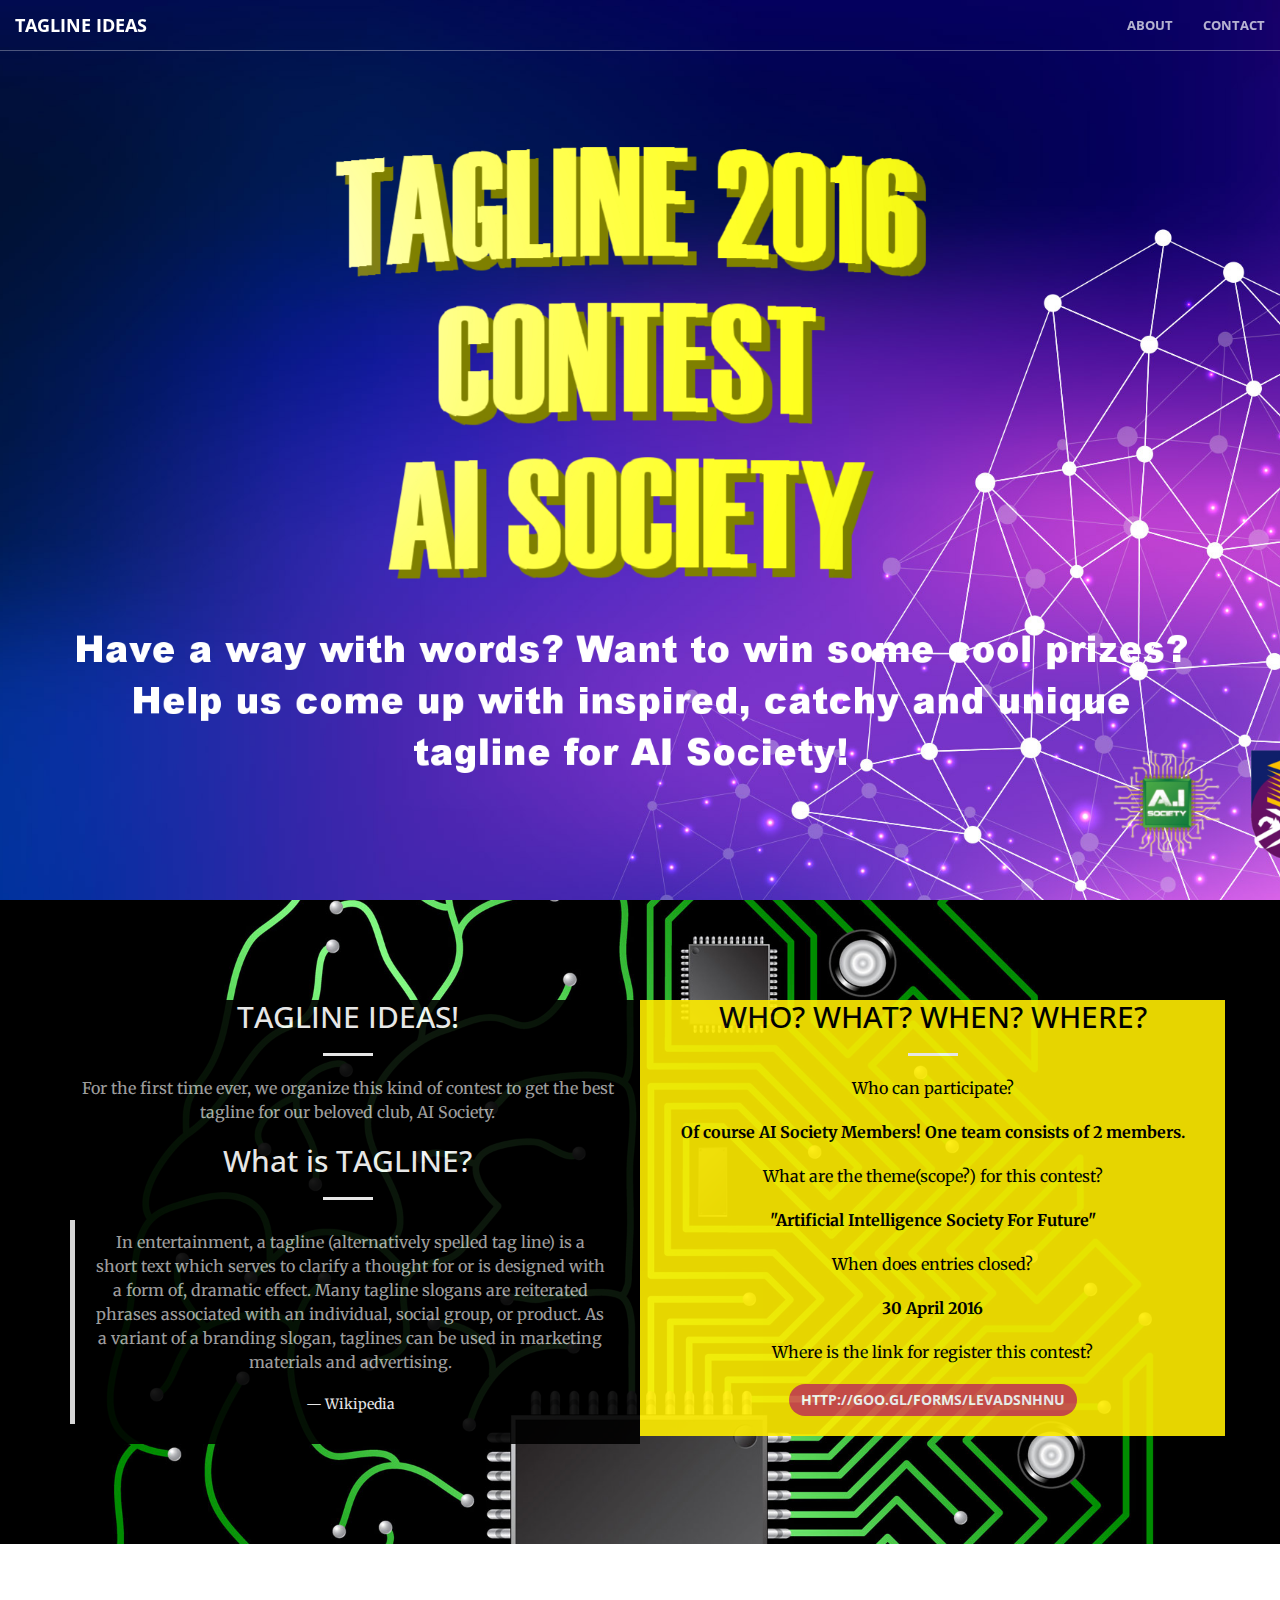
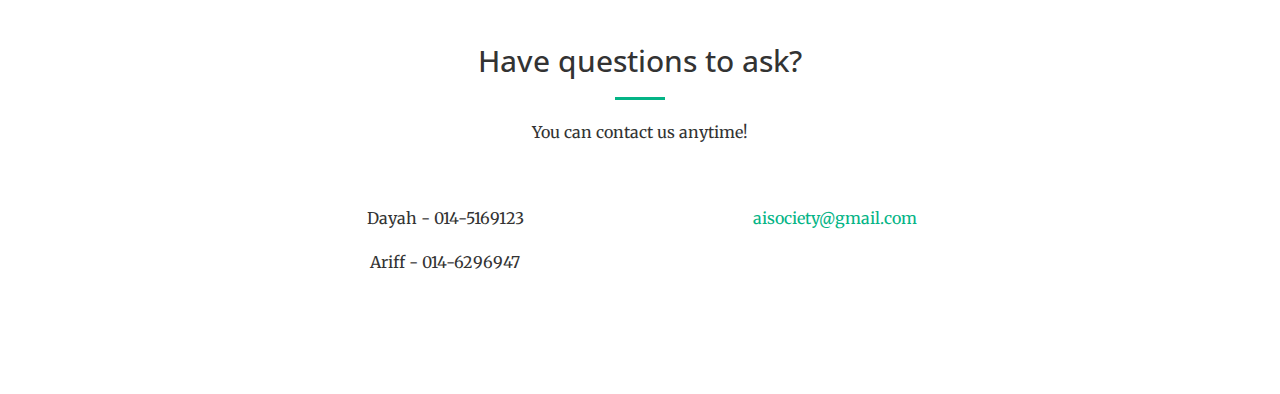
<file: index.html>
<!DOCTYPE html>
<html lang="en">

<head>

    <meta charset="utf-8">
    <meta http-equiv="X-UA-Compatible" content="IE=edge">
    <meta name="viewport" content="width=device-width, initial-scale=1">
    <meta name="description" content="">
    <meta name="author" content="">

    <title>TAGLINE IDEAS!</title>

    <!-- Bootstrap Core CSS -->
    <link rel="stylesheet" href="css/bootstrap.min.css" type="text/css">

    <!-- Custom Fonts -->
    <link href='http://fonts.googleapis.com/css?family=Open+Sans:300italic,400italic,600italic,700italic,800italic,400,300,600,700,800' rel='stylesheet' type='text/css'>
    <link href='http://fonts.googleapis.com/css?family=Merriweather:400,300,300italic,400italic,700,700italic,900,900italic' rel='stylesheet' type='text/css'>
    <link rel="stylesheet" href="font-awesome/css/font-awesome.min.css" type="text/css">

    <!-- Plugin CSS -->
    <link rel="stylesheet" href="css/animate.min.css" type="text/css">

    <!-- Custom CSS -->
    <link rel="stylesheet" href="css/creative.css" type="text/css">

    <!-- HTML5 Shim and Respond.js IE8 support of HTML5 elements and media queries -->
    <!-- WARNING: Respond.js doesn't work if you view the page via file:// -->
    <!--[if lt IE 9]>
        <script src="https://oss.maxcdn.com/libs/html5shiv/3.7.0/html5shiv.js"></script>
        <script src="https://oss.maxcdn.com/libs/respond.js/1.4.2/respond.min.js"></script>
    <![endif]-->

</head>

<body id="page-top">

    <nav id="mainNav" class="navbar navbar-default navbar-fixed-top">
        <div class="container-fluid">
            <!-- Brand and toggle get grouped for better mobile display -->
            <div class="navbar-header">
                <button type="button" class="navbar-toggle collapsed" data-toggle="collapse" data-target="#bs-example-navbar-collapse-1">
                    <span class="sr-only">Toggle navigation</span>
                    <span class="icon-bar"></span>
                    <span class="icon-bar"></span>
                    <span class="icon-bar"></span>
                </button>
                <a class="navbar-brand page-scroll" href="#page-top">Tagline Ideas</a>
            </div>

            <!-- Collect the nav links, forms, and other content for toggling -->
            <div class="collapse navbar-collapse" id="bs-example-navbar-collapse-1">
                <ul class="nav navbar-nav navbar-right">
                    <li>
                        <a class="page-scroll" href="#about">About</a>
                    </li>
                    <li>
                        <a class="page-scroll" href="#contact">Contact</a>
                    </li>
                </ul>
            </div>
            <!-- /.navbar-collapse -->
        </div>
        <!-- /.container-fluid -->
    </nav>
    <a href="#about" class="page-scroll">
    <header>
        <div class="header-content">
            <div class="header-content-inner">
                
            </div>
        </div>
    </header>
    </a>
    <section class="bg-primary1" id="about">
        <div class="container">
            <div class="row">
                <div class="col-lg-6 col-md-6 col-sm-6 col-xs-12 padding-medium double-split-left bg-black font-white consistent-align text-center" style="min-height: 400px;">
                    <h2 class="section-heading">TAGLINE IDEAS!</h2>
                    <hr class="light">
                    <p class="text-faded">For the first time ever, we organize this kind of contest to get the best tagline for our beloved club, AI Society.</p>

                    <h2 class="section-heading">What is TAGLINE? </h2>
                    <hr class="light">
                    <blockquote><p class="text-faded">In entertainment, a tagline (alternatively spelled tag line) is a short text which serves to clarify a thought for or is designed with a form of, dramatic effect. Many tagline slogans are reiterated phrases associated with an individual, social group, or product. As a variant of a branding slogan, taglines can be used in marketing materials and advertising.</p>
                    <footer style="color:white">Wikipedia</footer>
                    </blockquote>
                </div>
                <div class="col-lg-6 col-md-6 col-sm-6 col-xs-12 padding-medium double-split-right bg-yellow font-black consistent-align" style="min-height: 400px;">
                    <h2 class="section-heading" style="color:black">WHO? WHAT? WHEN? WHERE?</h2>
                    <hr class="light">
                    <p class="text-faded" style="color:black">Who can participate?</p>
                    <p class="text-faded" style="color:black"><b>Of course AI Society Members! One team consists of 2 members.</b></p>
                    <p class="text-faded" style="color:black">What are the theme(scope?) for this contest?</p>
                    <p class="text-faded" style="color:black"><b>"Artificial Intelligence Society For Future"</b></p>
                    <p class="text-faded" style="color:black">When does entries closed?</p>
                    <p class="text-faded" style="color:black"><b>30 April 2016</b></p>
                    <p class="text-faded" style="color:black">Where is the link for register this contest?</p>
                    <p class="text-faded" style="color:black"><a href="http://goo.gl/forms/levadSnhNU" class="btn btn-danger" target="_blank">http://goo.gl/forms/levadSnhNU</a></p>                    
                </div>
            </div>
        </div>
    </section>
    
    <section id="contact">
        <div class="container">
            <div class="row">
                <div class="col-lg-8 col-lg-offset-2 text-center">
                    <h2 class="section-heading">Have questions to ask?</h2>
                    <hr class="primary">
                    <p>You can contact us anytime!</p>
                </div>
                <div class="col-lg-4 col-lg-offset-2 text-center">
                    <i class="fa fa-phone fa-3x wow bounceIn"></i>
                    <p>Dayah - 014-5169123</p>
                    <p>Ariff - 014-6296947</p>
                </div>
                <div class="col-lg-4 text-center">
                    <i class="fa fa-envelope-o fa-3x wow bounceIn" data-wow-delay=".1s"></i>
                    <p><a href="mailto:aisociety@gmail.com">aisociety@gmail.com</a></p>
                </div>
            </div>
        </div>
    </section>

    <!-- jQuery -->
    <script src="js/jquery.js"></script>

    <!-- Bootstrap Core JavaScript -->
    <script src="js/bootstrap.min.js"></script>

    <!-- Plugin JavaScript -->
    <script src="js/jquery.easing.min.js"></script>
    <script src="js/jquery.fittext.js"></script>
    <script src="js/wow.min.js"></script>

    <!-- Custom Theme JavaScript -->
    <script src="js/creative.js"></script>

</body>

</html>
</file>
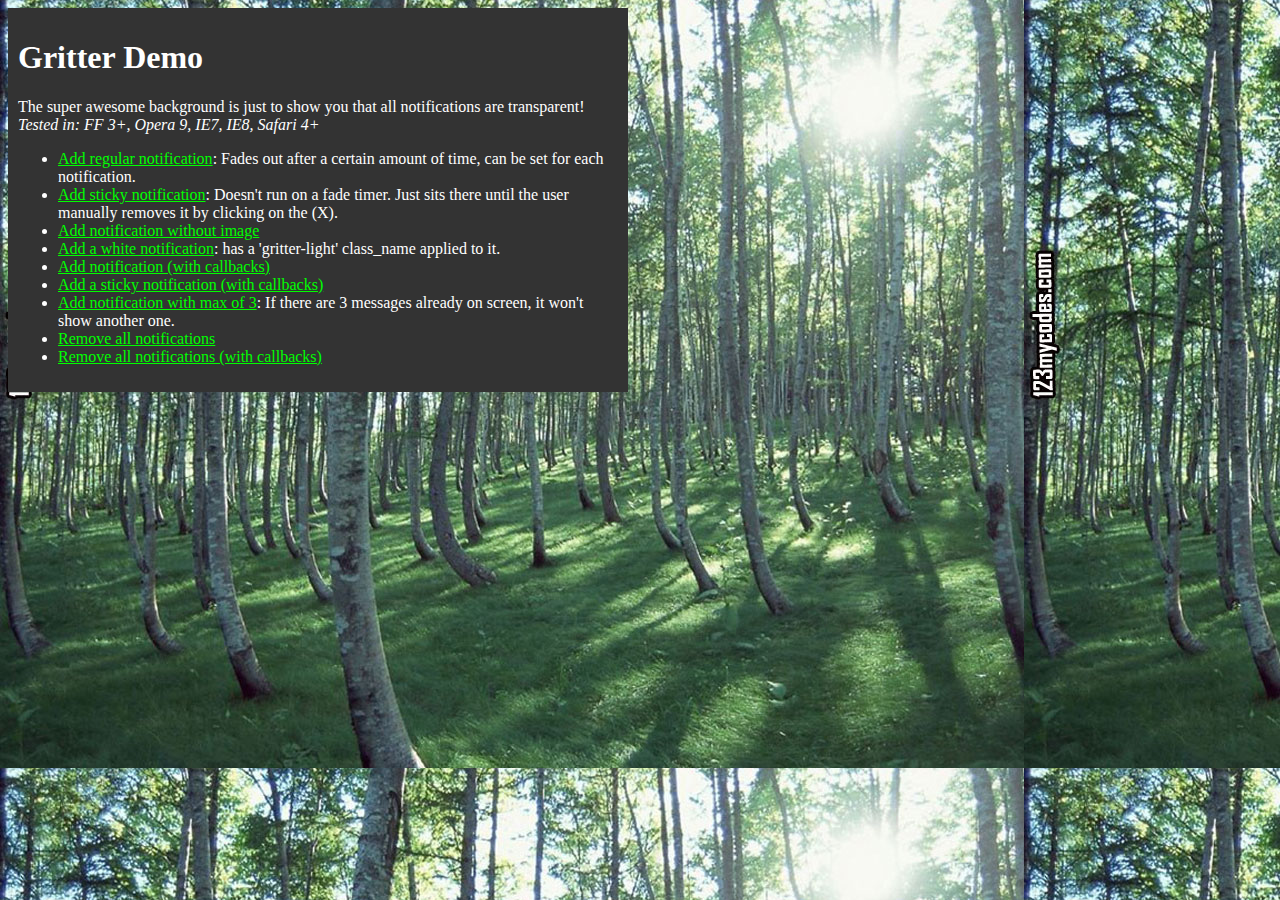
<file: testing/bower_components/jquery.gritter/index.html>
<!DOCTYPE html PUBLIC "-//W3C//DTD XHTML 1.0 Transitional//EN" "http://www.w3.org/TR/xhtml1/DTD/xhtml1-transitional.dtd">
<html xmlns="http://www.w3.org/1999/xhtml">
<head>
<title>Gritter demo for jQuery - boedesign.com</title>
<meta http-equiv="Content-Type" content="text/html; charset=utf-8" />
<link rel="stylesheet" type="text/css" href="css/jquery.gritter.css" />
<script type="text/javascript" src="http://www.google.com/jsapi"></script>
<script type="text/javascript">google.load('jquery', '1.7.1');</script>
<script type="text/javascript" src="js/jquery.gritter.js"></script>
<style type="text/css">
	body {
		background:#222 url(images/trees.jpg);
		color:#fff;
	}
	a {
		color:#00ff00;
	}
	#container {
		width:600px;
		background:#333;
		padding:10px;
	}
</style>
</head>


<body>
<div id="container">
	<h1>Gritter Demo</h1>
	<p>
		The super awesome background is just to show you that all notifications are transparent!
		<em>Tested in: FF 3+, Opera 9, IE7, IE8, Safari 4+</em>
	</p>
	<ul>
		<li>
			<a href="#" id="add-regular">Add regular notification</a>: Fades out after a certain amount of time, can be set for each notification.
		</li>
		<li>
			<a href="#" id="add-sticky">Add sticky notification</a>: Doesn't run on a fade timer.  Just sits there until the user manually removes it by clicking on the (X).
		</li>
		<li>
			<a href="#" id="add-without-image">Add notification without image</a>
		</li>
        <li>
            <a href="#" id="add-gritter-light">Add a white notification</a>: has a 'gritter-light' class_name applied to it.
        </li>
		<li>
			<a href="#" id="add-with-callbacks">Add notification (with callbacks)</a>
		</li>
		<li>
			<a href="#" id="add-sticky-with-callbacks">Add a sticky notification (with callbacks)</a>
		</li>
        <li>
            <a href="#" id="add-max">Add notification with max of 3</a>: If there are 3 messages already on screen, it won't show another one.
        </li>
		<li>
			<a href="#" id="remove-all">Remove all notifications</a>
		</li>
		<li>
			<a href="#" id="remove-all-with-callbacks">Remove all notifications (with callbacks)</a>
		</li>
	</ul>
</div>

<script type="text/javascript">

	$(function(){

		// global setting override
        /*
		$.extend($.gritter.options, {
		    class_name: 'gritter-light', // for light notifications (can be added directly to $.gritter.add too)
		    position: 'bottom-left', // possibilities: bottom-left, bottom-right, top-left, top-right
			fade_in_speed: 100, // how fast notifications fade in (string or int)
			fade_out_speed: 100, // how fast the notices fade out
			time: 3000 // hang on the screen for...
		});
        */

		$('#add-sticky').click(function(){

			var unique_id = $.gritter.add({
				// (string | mandatory) the heading of the notification
				title: 'This is a sticky notice!',
				// (string | mandatory) the text inside the notification
				text: 'Lorem ipsum dolor sit amet, consectetur adipiscing elit. Vivamus eget tincidunt velit. Cum sociis natoque penatibus et <a href="#" style="color:#ccc">magnis dis parturient</a> montes, nascetur ridiculus mus.',
				// (string | optional) the image to display on the left
				image: 'http://s3.amazonaws.com/twitter_production/profile_images/132499022/myface_bigger.jpg',
				// (bool | optional) if you want it to fade out on its own or just sit there
				sticky: true,
				// (int | optional) the time you want it to be alive for before fading out
				time: '',
				// (string | optional) the class name you want to apply to that specific message
				class_name: 'my-sticky-class'
			});

			// You can have it return a unique id, this can be used to manually remove it later using
			/*
			setTimeout(function(){

				$.gritter.remove(unique_id, {
					fade: true,
					speed: 'slow'
				});

			}, 6000)
			*/

			return false;

		});

		$('#add-regular').click(function(){

			$.gritter.add({
				// (string | mandatory) the heading of the notification
				title: 'This is a regular notice!',
				// (string | mandatory) the text inside the notification
				text: 'This will fade out after a certain amount of time. Vivamus eget tincidunt velit. Cum sociis natoque penatibus et <a href="#" style="color:#ccc">magnis dis parturient</a> montes, nascetur ridiculus mus.',
				// (string | optional) the image to display on the left
				image: 'http://a0.twimg.com/profile_images/59268975/jquery_avatar_bigger.png',
				// (bool | optional) if you want it to fade out on its own or just sit there
				sticky: false,
				// (int | optional) the time you want it to be alive for before fading out
				time: ''
			});

			return false;

		});

        $('#add-max').click(function(){

            $.gritter.add({
                // (string | mandatory) the heading of the notification
                title: 'This is a notice with a max of 3 on screen at one time!',
                // (string | mandatory) the text inside the notification
                text: 'This will fade out after a certain amount of time. Vivamus eget tincidunt velit. Cum sociis natoque penatibus et <a href="#" style="color:#ccc">magnis dis parturient</a> montes, nascetur ridiculus mus.',
                // (string | optional) the image to display on the left
                image: 'http://a0.twimg.com/profile_images/59268975/jquery_avatar_bigger.png',
                // (bool | optional) if you want it to fade out on its own or just sit there
                sticky: false,
                // (function) before the gritter notice is opened
                before_open: function(){
                    if($('.gritter-item-wrapper').length == 3)
                    {
                        // Returning false prevents a new gritter from opening
                        return false;
                    }
                }
            });

            return false;

        });

		$('#add-without-image').click(function(){

			$.gritter.add({
				// (string | mandatory) the heading of the notification
				title: 'This is a notice without an image!',
				// (string | mandatory) the text inside the notification
				text: 'This will fade out after a certain amount of time. Vivamus eget tincidunt velit. Cum sociis natoque penatibus et <a href="#" style="color:#ccc">magnis dis parturient</a> montes, nascetur ridiculus mus.'
			});

			return false;
		});

        $('#add-gritter-light').click(function(){

            $.gritter.add({
                // (string | mandatory) the heading of the notification
                title: 'This is a light notification',
                // (string | mandatory) the text inside the notification
                text: 'Just add a "gritter-light" class_name to your $.gritter.add or globally to $.gritter.options.class_name',
                class_name: 'gritter-light'
            });

            return false;
        });

		$('#add-with-callbacks').click(function(){

			$.gritter.add({
				// (string | mandatory) the heading of the notification
				title: 'This is a notice with callbacks!',
				// (string | mandatory) the text inside the notification
				text: 'The callback is...',
				// (function | optional) function called before it opens
				before_open: function(){
					alert('I am called before it opens');
				},
				// (function | optional) function called after it opens
				after_open: function(e){
					alert("I am called after it opens: \nI am passed the jQuery object for the created Gritter element...\n" + e);
				},
				// (function | optional) function called before it closes
				before_close: function(e, manual_close){
                    var manually = (manual_close) ? 'The "X" was clicked to close me!' : '';
					alert("I am called before it closes: I am passed the jQuery object for the Gritter element... \n" + manually);
				},
				// (function | optional) function called after it closes
				after_close: function(e, manual_close){
                    var manually = (manual_close) ? 'The "X" was clicked to close me!' : '';
					alert('I am called after it closes. ' + manually);
				}
			});

			return false;
		});

		$('#add-sticky-with-callbacks').click(function(){

			$.gritter.add({
				// (string | mandatory) the heading of the notification
				title: 'This is a sticky notice with callbacks!',
				// (string | mandatory) the text inside the notification
				text: 'Sticky sticky notice.. sticky sticky notice...',
				// Stickeh!
				sticky: true,
				// (function | optional) function called before it opens
				before_open: function(){
					alert('I am a sticky called before it opens');
				},
				// (function | optional) function called after it opens
				after_open: function(e){
					alert("I am a sticky called after it opens: \nI am passed the jQuery object for the created Gritter element...\n" + e);
				},
				// (function | optional) function called before it closes
				before_close: function(e){
					alert("I am a sticky called before it closes: I am passed the jQuery object for the Gritter element... \n" + e);
				},
				// (function | optional) function called after it closes
				after_close: function(){
					alert('I am a sticky called after it closes');
				}
			});

			return false;

		});

		$("#remove-all").click(function(){

			$.gritter.removeAll();
			return false;

		});

		$("#remove-all-with-callbacks").click(function(){

			$.gritter.removeAll({
				before_close: function(e){
					alert("I am called before all notifications are closed.  I am passed the jQuery object containing all  of Gritter notifications.\n" + e);
				},
				after_close: function(){
					alert('I am called after everything has been closed.');
				}
			});
			return false;

		});


	});
</script>

</body>
</html>
</file>
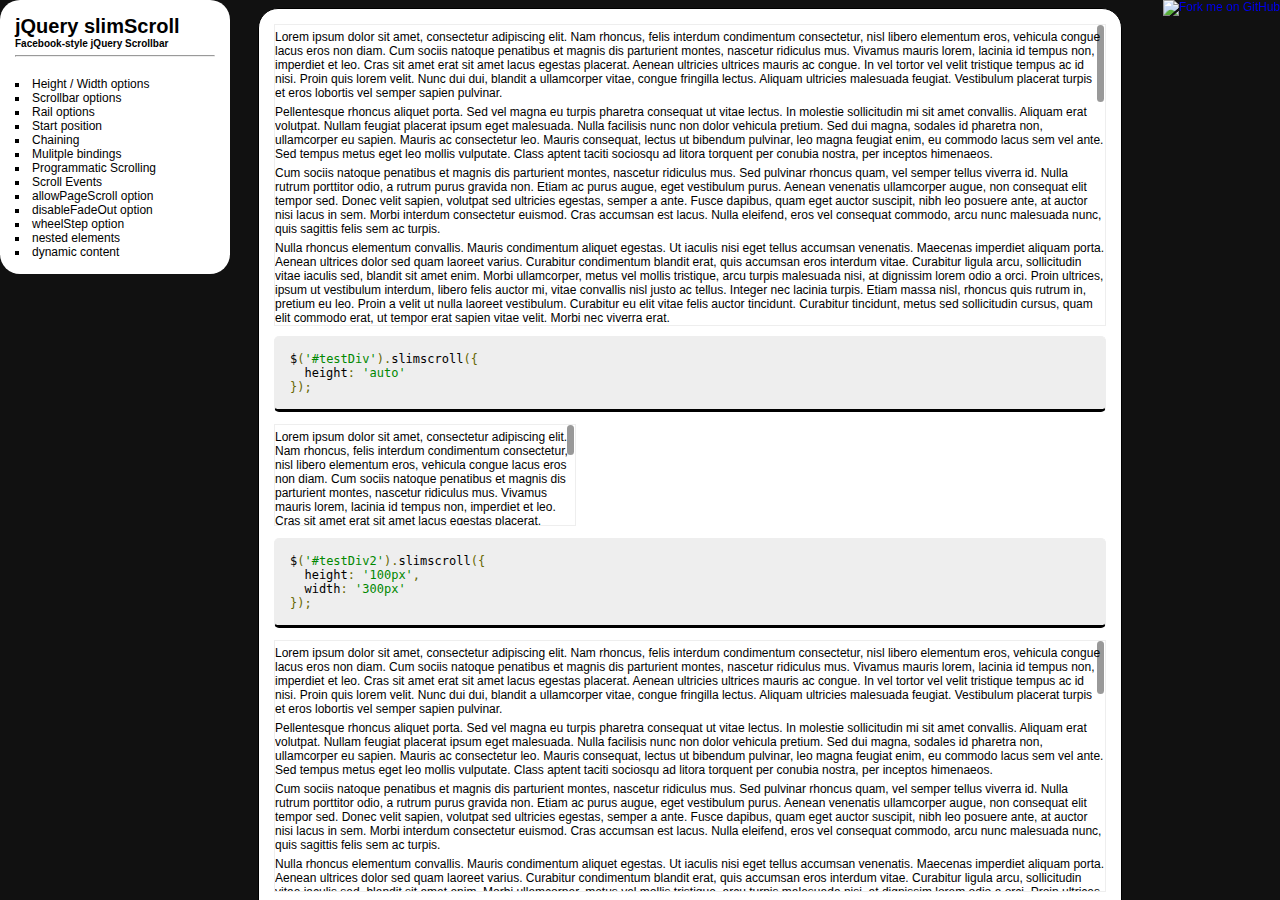
<file: testing/bower_components/jquery-slimscroll/examples/index.html>
<!DOCTYPE html PUBLIC "-//W3C//DTD XHTML 1.0 Frameset//EN" "http://www.w3.org/TR/xhtml1/DTD/xhtml1-frameset.dtd">
<html>
    <head>
    </head>
    <frameset framespacing="0" cols="250,*" frameborder="0" noresize>
        <frame name="nav" src="navigation.html" target="top">
        <frame name="main" src="height-width.html" target="main">
    </frameset>
</html>
</file>
<file: css/creative.css>
/*!
 * Start Bootstrap - Creative Bootstrap Theme (http://startbootstrap.com)
 * Code licensed under the Apache License v2.0.
 * For details, see http://www.apache.org/licenses/LICENSE-2.0.
 */

html,
body {
    width: 100%;
    height: 100%;
}

body {
    font-family: Merriweather,'Helvetica Neue',Arial,sans-serif;
}

mark {
    background-color: yellow;
    color: black;
} 
hr {
    max-width: 50px;
    border-color: #04B486;
    border-width: 3px;
}

hr.light {
    border-color: #fff;
}

a {
    color: #04B486;
    -webkit-transition: all .35s;
    -moz-transition: all .35s;
    transition: all .35s;
}

a:hover,
a:focus {
    color: #eb3812;
}

h1,
h2,
h3,
h4,
h5,
h6 {
    font-family: 'Open Sans','Helvetica Neue',Arial,sans-serif;
}

p {
    margin-bottom: 20px;
    font-size: 16px;
    line-height: 1.5;
}

.bg-primary1 {
    position: relative;
    width: 100%;
    min-height: auto;
    text-align: center;
    color: #fff;
    background-image: url(../img/header4.jpg);
    background-position: center;
    -webkit-background-size: cover;
    -moz-background-size: cover;
    background-size: cover;
    -o-background-size: cover;
}
.bg-primary2 {
    position: relative;
    width: 100%;
    min-height: auto;
    text-align: center;
    color: #fff;
    background-image: url(../img/header2.jpg);
    background-position: center;
    -webkit-background-size: cover;
    -moz-background-size: cover;
    background-size: cover;
    -o-background-size: cover;
}

.bg-black {
    background-color: #000000 !important;
    opacity: 0.9;
}

.bg-yellow {
    background-color: #ffed00 !important;
    opacity: 0.9;
}

.bg-dark {
    color: #fff;
    background-color: #222;
}

.text-faded {
    color: rgba(255,255,255,.7);
}

section {
    padding: 100px 0;
}

aside {
    padding: 50px 0;
}

.no-padding {
    padding: 0;
}

.navbar-default {
    border-color: rgba(34,34,34,.05);
    font-family: 'Open Sans','Helvetica Neue',Arial,sans-serif;
    background-color: #fff;
    -webkit-transition: all .35s;
    -moz-transition: all .35s;
    transition: all .35s;
}

.navbar-default .navbar-header .navbar-brand {
    text-transform: uppercase;
    font-family: 'Open Sans','Helvetica Neue',Arial,sans-serif;
    font-weight: 700;
    color: #04B486;
}

.navbar-default .navbar-header .navbar-brand:hover,
.navbar-default .navbar-header .navbar-brand:focus {
    color: #eb3812;
}

.navbar-default .nav > li>a,
.navbar-default .nav>li>a:focus {
    text-transform: uppercase;
    font-size: 13px;
    font-weight: 700;
    color: #222;
}

.navbar-default .nav > li>a:hover,
.navbar-default .nav>li>a:focus:hover {
    color: #04B486;
}

.navbar-default .nav > li.active>a,
.navbar-default .nav>li.active>a:focus {
    color: #04B486!important;
    background-color: transparent;
}

.navbar-default .nav > li.active>a:hover,
.navbar-default .nav>li.active>a:focus:hover {
    background-color: transparent;
}

@media(min-width:768px) {
    .navbar-default {
        border-color: rgba(255,255,255,.3);
        background-color: transparent;
    }

    .navbar-default .navbar-header .navbar-brand {
        color: rgba(255,255,255,.7);
    }

    .navbar-default .navbar-header .navbar-brand:hover,
    .navbar-default .navbar-header .navbar-brand:focus {
        color: #fff;
    }

    .navbar-default .nav > li>a,
    .navbar-default .nav>li>a:focus {
        color: rgba(255,255,255,.7);
    }

    .navbar-default .nav > li>a:hover,
    .navbar-default .nav>li>a:focus:hover {
        color: #fff;
    }

    .navbar-default.affix {
        border-color: rgba(34,34,34,.05);
        background-color: #fff;
    }

    .navbar-default.affix .navbar-header .navbar-brand {
        font-size: 14px;
        color: #04B486;
    }

    .navbar-default.affix .navbar-header .navbar-brand:hover,
    .navbar-default.affix .navbar-header .navbar-brand:focus {
        color: #eb3812;
    }

    .navbar-default.affix .nav > li>a,
    .navbar-default.affix .nav>li>a:focus {
        color: #222;
    }

    .navbar-default.affix .nav > li>a:hover,
    .navbar-default.affix .nav>li>a:focus:hover {
        color: #04B486;
    }
}

header {
    position: relative;
    width: 100%;
    min-height: auto;
    text-align: center;
    color: #fff;
    background-image: url(../img/header.jpg);
    background-position: center;
    -webkit-background-size: cover;
    -moz-background-size: cover;
    background-size: cover;
    -o-background-size: cover;
}



header .header-content {
    position: relative;
    width: 100%;
    padding: 100px 15px;
    text-align: center;
}

header .header-content .header-content-inner h1 {
    margin-top: 0;
    margin-bottom: 0;
    text-transform: uppercase;
    font-weight: 700;
}

header .header-content .header-content-inner hr {
    margin: 30px auto;
}

header .header-content .header-content-inner p {
    margin-bottom: 50px;
    font-size: 16px;
    font-weight: 300;
    color: rgba(255,255,255,.7);
}

@media(min-width:768px) {
    header {
        min-height: 100%;
    }

    header .header-content {
        position: absolute;
        top: 50%;
        padding: 0 50px;
        -webkit-transform: translateY(-50%);
        -ms-transform: translateY(-50%);
        transform: translateY(-50%);
    }

    header .header-content .header-content-inner {
        margin-right: auto;
        margin-left: auto;
        max-width: 1000px;
    }

    header .header-content .header-content-inner p {
        margin-right: auto;
        margin-left: auto;
        max-width: 80%;
        font-size: 18px;
    }
}

.section-heading {
    margin-top: 0;
}

.service-box {
    margin: 50px auto 0;
    max-width: 400px;
}

@media(min-width:992px) {
    .service-box {
        margin: 20px auto 0;
    }
}

.service-box p {
    margin-bottom: 0;
}

.portfolio-box {
    display: block;
    position: relative;
    margin: 0 auto;
    max-width: 650px;
}

.portfolio-box .portfolio-box-caption {
    display: block;
    position: absolute;
    bottom: 0;
    width: 100%;
    height: 100%;
    text-align: center;
    color: #fff;
    opacity: 0;
    background: rgba(240,95,64,.9);
    -webkit-transition: all .35s;
    -moz-transition: all .35s;
    transition: all .35s;
}

.portfolio-box .portfolio-box-caption .portfolio-box-caption-content {
    position: absolute;
    top: 50%;
    width: 100%;
    text-align: center;
    transform: translateY(-50%);
}

.portfolio-box .portfolio-box-caption .portfolio-box-caption-content .project-category,
.portfolio-box .portfolio-box-caption .portfolio-box-caption-content .project-name {
    padding: 0 15px;
    font-family: 'Open Sans','Helvetica Neue',Arial,sans-serif;
}

.portfolio-box .portfolio-box-caption .portfolio-box-caption-content .project-category {
    text-transform: uppercase;
    font-size: 14px;
    font-weight: 600;
}

.portfolio-box .portfolio-box-caption .portfolio-box-caption-content .project-name {
    font-size: 18px;
}

.portfolio-box:hover .portfolio-box-caption {
    opacity: 1;
}

@media(min-width:768px) {
    .portfolio-box .portfolio-box-caption .portfolio-box-caption-content .project-category {
        font-size: 16px;
    }

    .portfolio-box .portfolio-box-caption .portfolio-box-caption-content .project-name {
        font-size: 22px;
    }
}

.call-to-action h2 {
    margin: 0 auto 20px;
}

.text-primary {
    color: #04B486;
}

.no-gutter > [class*=col-] {
    padding-right: 0;
    padding-left: 0;
}

.btn-default {
    border-color: #fff;
    color: #222;
    background-color: #fff;
    -webkit-transition: all .35s;
    -moz-transition: all .35s;
    transition: all .35s;
}

.btn-default:hover,
.btn-default:focus,
.btn-default.focus,
.btn-default:active,
.btn-default.active,
.open > .dropdown-toggle.btn-default {
    border-color: #ededed;
    color: #222;
    background-color: #f2f2f2;
}

.btn-default:active,
.btn-default.active,
.open > .dropdown-toggle.btn-default {
    background-image: none;
}

.btn-default.disabled,
.btn-default[disabled],
fieldset[disabled] .btn-default,
.btn-default.disabled:hover,
.btn-default[disabled]:hover,
fieldset[disabled] .btn-default:hover,
.btn-default.disabled:focus,
.btn-default[disabled]:focus,
fieldset[disabled] .btn-default:focus,
.btn-default.disabled.focus,
.btn-default[disabled].focus,
fieldset[disabled] .btn-default.focus,
.btn-default.disabled:active,
.btn-default[disabled]:active,
fieldset[disabled] .btn-default:active,
.btn-default.disabled.active,
.btn-default[disabled].active,
fieldset[disabled] .btn-default.active {
    border-color: #fff;
    background-color: #fff;
}

.btn-default .badge {
    color: #fff;
    background-color: #222;
}

.btn-primary {
    border-color: #04B486;
    color: #fff;
    background-color: #04B486;
    -webkit-transition: all .35s;
    -moz-transition: all .35s;
    transition: all .35s;
}

.btn-primary:hover,
.btn-primary:focus,
.btn-primary.focus,
.btn-primary:active,
.btn-primary.active,
.open > .dropdown-toggle.btn-primary {
    border-color: #ed431f;
    color: #fff;
    background-color: #ee4b28;
}

.btn-primary:active,
.btn-primary.active,
.open > .dropdown-toggle.btn-primary {
    background-image: none;
}

.btn-primary.disabled,
.btn-primary[disabled],
fieldset[disabled] .btn-primary,
.btn-primary.disabled:hover,
.btn-primary[disabled]:hover,
fieldset[disabled] .btn-primary:hover,
.btn-primary.disabled:focus,
.btn-primary[disabled]:focus,
fieldset[disabled] .btn-primary:focus,
.btn-primary.disabled.focus,
.btn-primary[disabled].focus,
fieldset[disabled] .btn-primary.focus,
.btn-primary.disabled:active,
.btn-primary[disabled]:active,
fieldset[disabled] .btn-primary:active,
.btn-primary.disabled.active,
.btn-primary[disabled].active,
fieldset[disabled] .btn-primary.active {
    border-color: #04B486;
    background-color: #04B486;
}

.btn-primary .badge {
    color: #04B486;
    background-color: #fff;
}

.btn {
    border: 0;
    border-radius: 300px;
    text-transform: uppercase;
    font-family: 'Open Sans','Helvetica Neue',Arial,sans-serif;
    font-weight: 700;
}

.btn-xl {
    padding: 15px 30px;
}

::-moz-selection {
    text-shadow: none;
    color: #fff;
    background: #222;
}

::selection {
    text-shadow: none;
    color: #fff;
    background: #222;
}

img::selection {
    color: #fff;
    background: 0 0;
}

img::-moz-selection {
    color: #fff;
    background: 0 0;
}

body {
    webkit-tap-highlight-color: #222;
}
</file>
